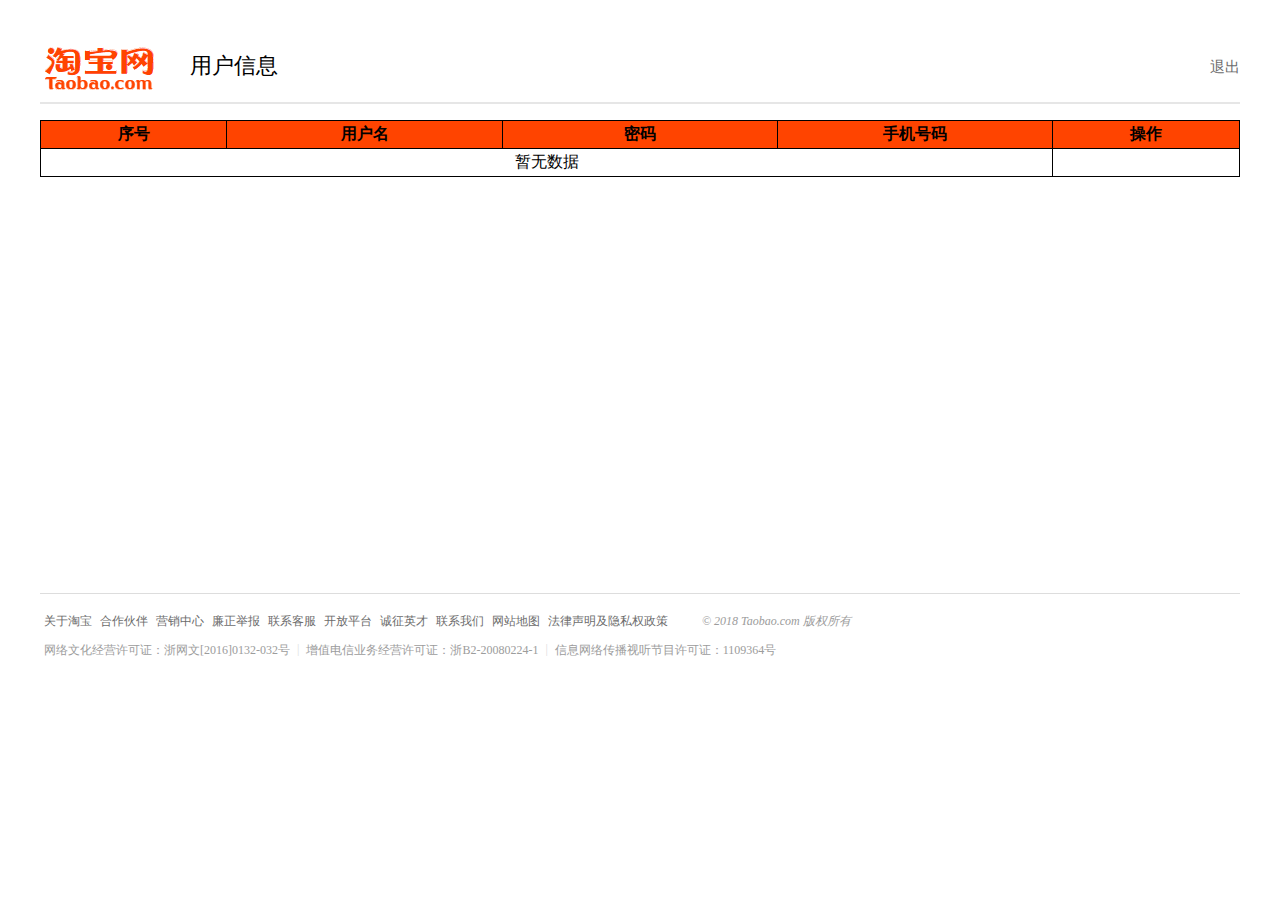
<file: admin.html>
<!DOCTYPE html PUBLIC "-//W3C//DTD HTML 4.01 Transitional//EN" "http://www.w3.org/TR/html4/strict.dtd">
<html>
<head>
    <meta http-equiv="Content-Type" content="text/html; charset=utf-8">
    <title>后台管理</title>
<script type="text/javascript" src="js/jquery.js"></script><!--jquery库-->
<script type="text/javascript" src="js/admin.js"></script><!--后台js-->
<link rel="stylesheet" type="text/css" href="css/admin.css"/><!--后台css-->


</head>


<body>
<!--页头-->
<div id="header">
        <h1><a href="#" title="淘宝网"><i><img src="images/14.jpg"></i></a></h1>
        <h2>用户信息</h2>
        <a href="login.html" id="exit">退出</a>
<div>
<!--table-->
<div id="jQueryList"></div>  
<!--页脚-->
    <div class="footer">
        <p>
        <a href="#">关于淘宝</a>
        <a href="#">合作伙伴</a>
        <a href="#">营销中心</a>
        <a href="#">廉正举报</a>
        <a href="#">联系客服</a>
        <a href="#">开放平台</a>
        <a href="#">诚征英才</a>
        <a href="#">联系我们</a>
        <a href="#">网站地图</a>
        <a href="#">法律声明及隐私权政策</a>
        <em>© 2018 Taobao.com 版权所有</em>
        </p>
        <p>
        <span>网络文化经营许可证：浙网文[2016]0132-032号</span>
        <b>|</b>
        <span>增值电信业务经营许可证：浙B2-20080224-1</span>
        <b>|</b>
        <span>信息网络传播视听节目许可证：1109364号</span>
        </p>
        <br>
        <br>
    </div>
</body>
</html>
</file>
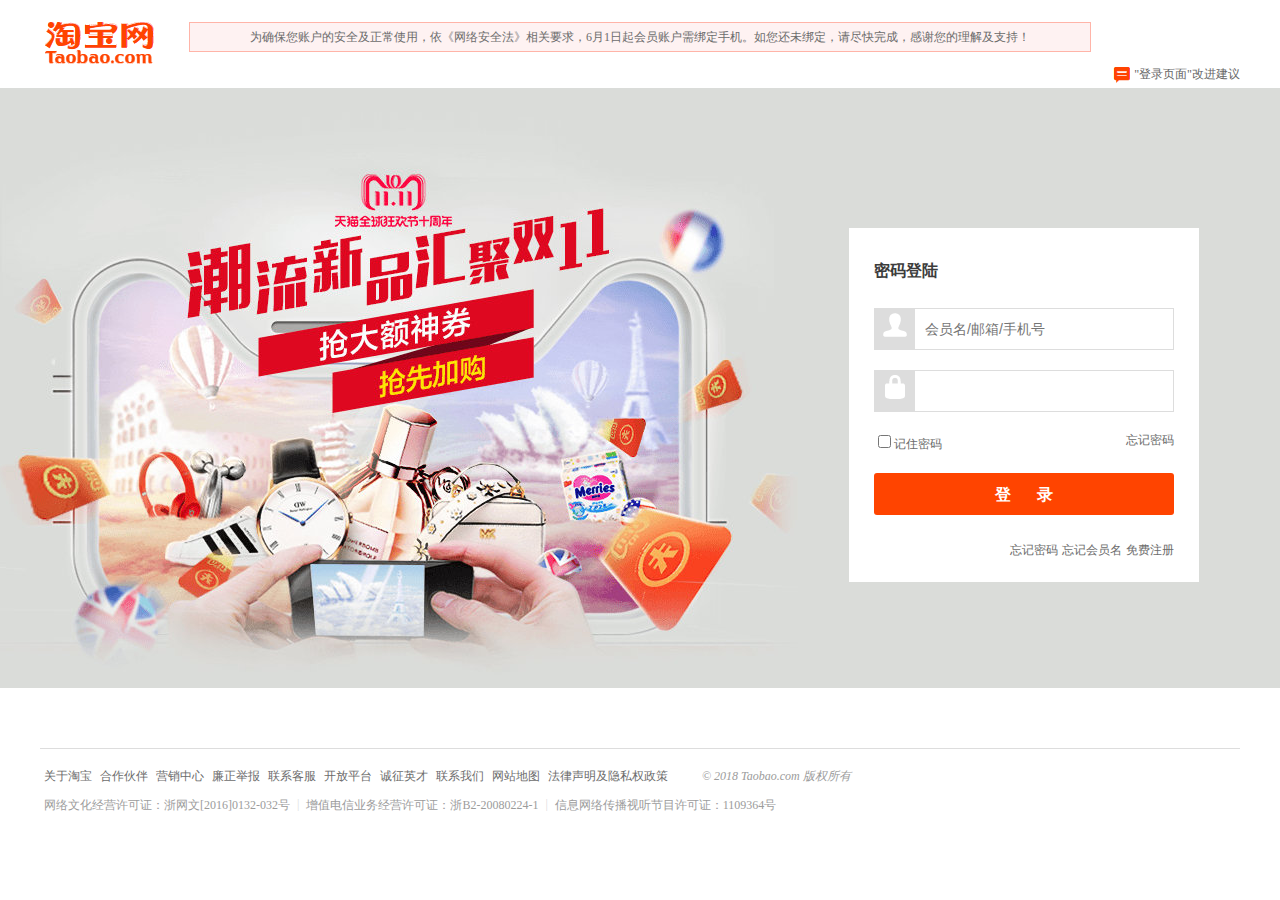
<file: login.html>
<!DOCTYPE html>
<html>
<head>
    <meta charset="utf-8">
	<title>用户登录</title>
    <script type="text/javascript" src="js/jquery-1.6.2.min.js"></script><!--jquery库-->
    <link rel="stylesheet" type="text/css" href="css/login.css"/><!--登录css-->
    <script type="text/javascript" src="js/login.js"></script><!--登录js-->
</head>

<body onLoad="pageload();">
    <!--页头-->
    <div id="header" class="clearfix">

        <div class="logo">
            <h1><a href="#" title="淘宝网"><i class="iconfont tb-logo-cn"><img src="images/14.jpg"></i></a></h1>

            <div class="login-msg error" style="text-align: center;width: 880px; margin: 0 auto;">
                <p class="error" style="float: none;width: auto;">
                    为确保您账户的安全及正常使用，依《网络安全法》相关要求，6月1日起会员账户需绑定手机。如您还未绑定，请尽快完成，感谢您的理解及支持！
                </p>
            </div>
            <a href=#" class="link">"登录页面"改进建议</a>
            <i style="float: right;padding-top: 13px;"><img src="images/15.png"></i>
            
        </div>
    </div>

    <!--登录表单-->
    <div id="content">
        <div class="login-newbg" style="background-image: url(images/13.jpg);"></div>
        <!--<form action="" method="post">-->
            <div class="login-box-warp">
                <div class="login-box">
                    <div class="login-title">
                        密码登陆
                    </div>

                    <div class="field">
                        <label> 
                            <i class="iconfont" title="会员名"><img src="images/11.png"></i>
                        </label>
                        <input type="text" id="username" class="login-text" value="" maxlength="32" placeholder="会员名/邮箱/手机号">
                    </div>

                    <div class="field">
                        <label><i class="iconfont" title="登录密码"><img src="images/12.png"></i></label> 
                        <input type="password" id="userpassword" class="login-text" maxlength="40">
                    </div>
                    
                    <div id="login-pwd">
                        <input id="chkSave" type="checkbox">记住密码
                        <a href="#">忘记密码</a>
                    </div>
                    
                    <button type="submit" id="submit">登&nbsp;&nbsp;&nbsp;&nbsp;&nbsp;&nbsp;录</button>
                    
                    <div class="login-links">
                       <a href="#">忘记密码</a>
                       <a href="#">忘记会员名</a>
                       <a href="register.html" class="register">免费注册</a>
                    </div>
                </div>
            </div>
      <!--</form>-->
    </div>

    <!--页脚-->
    <div class="footer">
        <p>
        <a href="#">关于淘宝</a>
        <a href="#">合作伙伴</a>
        <a href="#">营销中心</a>
        <a href="#">廉正举报</a>
        <a href="#">联系客服</a>
        <a href="#">开放平台</a>
        <a href="#">诚征英才</a>
        <a href="#">联系我们</a>
        <a href="#">网站地图</a>
        <a href="#">法律声明及隐私权政策</a>
        <em>© 2018 Taobao.com 版权所有</em>
        </p>
        <p>
        <span>网络文化经营许可证：浙网文[2016]0132-032号</span>
        <b>|</b>
        <span>增值电信业务经营许可证：浙B2-20080224-1</span>
        <b>|</b>
        <span>信息网络传播视听节目许可证：1109364号</span>
        </p>
        <br>
        <br>
    </div>

</body>
</html>
</file>
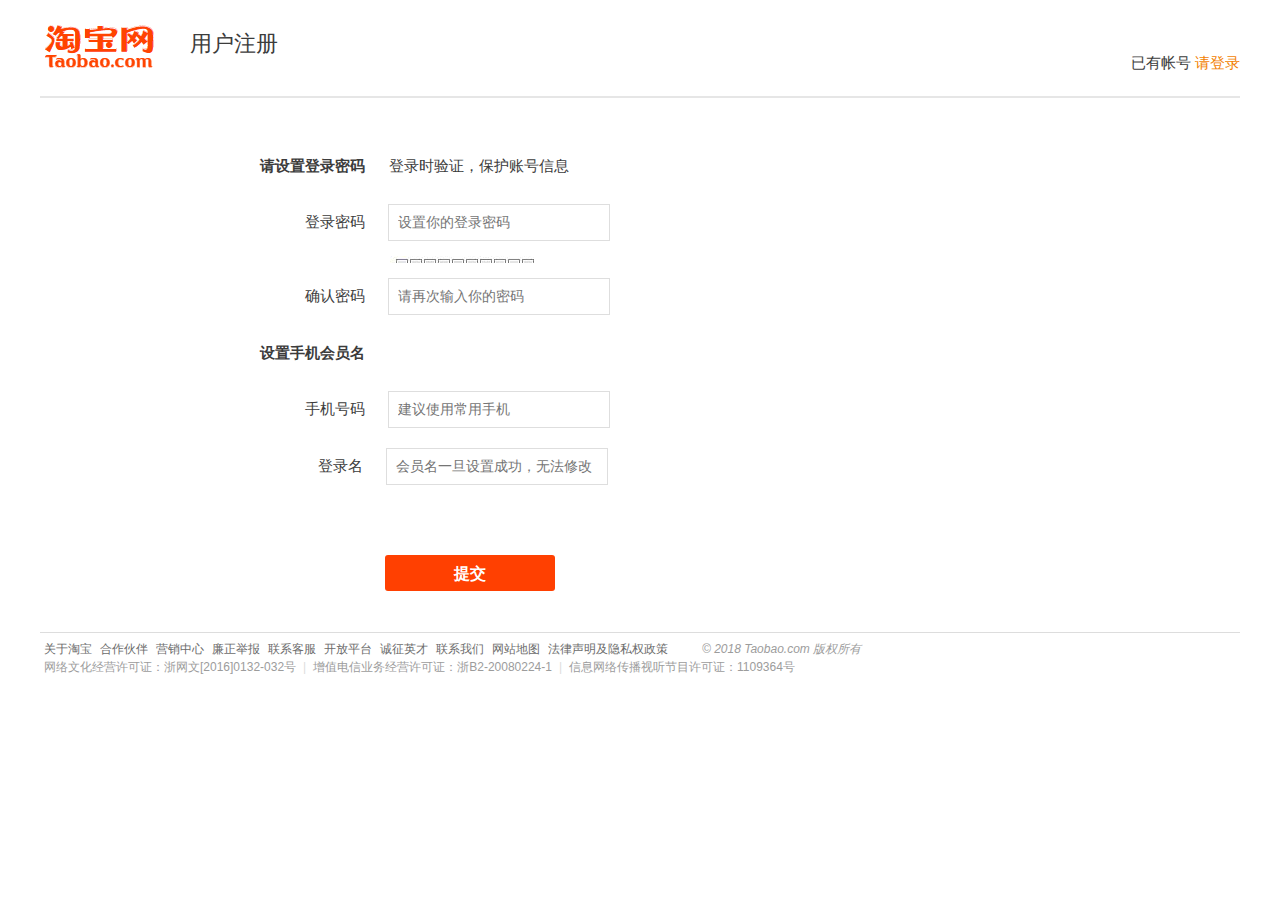
<file: register.html>
<!DOCTYPE html>
<html>
<head>
    <meta charset="utf-8">
    <title>用户注册</title>
    <script type="text/javascript" src="js/jquery-1.6.2.min.js"></script><!--jquery库-->
    <script type="text/javascript" src="js/Validform_v5.3.2_min.js"></script><!--注册验证-->
    <link rel="stylesheet" href="css/validformStyle.css" type="text/css" media="all" /><!--注册验证-->
    <script type="text/javascript" src="js/passwordStrength.js"></script><!--密码强度-->
    <link rel="stylesheet" type="text/css" href="css/register.css"/><!--注册css-->
    <script type="text/javascript" src="js/register.js"></script><!--注册js-->
    

    <style type="text/css">
    .is0{background:url(images/progressImg1.jpg) no-repeat 0 0;width:150px;height:7px;margin:5px 0 5px 390px;}
    .is10{background-position:0 -7px;}
    .is20{background-position:0 -14px;}
    .is30{background-position:0 -21px;}
    .is40{background-position:0 -28px;}
    .is50{background-position:0 -35px;}
    .is60{background-position:0 -42px;}
    .is70{background-position:0 -49px;}
    .is80{background-position:0 -56px;}
    .is90{background-position:0 -63px;}
    .is100{background-position:0 -70px;}
    </style>

</head>
<body>
    <!--页头-->
    <div id="header">
        <h1><a href="#" title="淘宝网"><i class="iconfont tb-logo-cn"><img src="images/14.jpg"></i></a></h1>
        <h2>用户注册</h2>
        <div id="login">
        <span>已有帐号</span>
        <a href="login.html">请登录</a>
        </div>
    </div>
    
    <!--注册表单-->
    <div id="content-left">
        <form action="" method="post" class="commentForm">
            <div class="form-item">
                <span class="title">请设置登录密码</span>
                <span>登录时验证，保护账号信息</span>
            </div>

            <div class="form-item">
                <span class="title2">登录密码</span>
                <input class="form-text" type="password" name="userpassword" id="userpassword" placeholder="设置你的登录密码"  datatype="*6-20" errormsg="密码长度在6~15位之间！">
            </div>
            <div id="passwordStrengthDiv" class="is0"></div> 

            <div class="form-item">
                <span class="title2">确认密码</span>
                <input class="form-text" type="password" name="userpassword2" placeholder="请再次输入你的密码" datatype="*" recheck="userpassword" errormsg="您两次输入的账号密码不一致！">
            </div>

            <div class="form-item">
                <span class="title">设置手机会员名</span>
            </div>
            
            <div class="form-item">
                <span class="title2">手机号码</span>
                <input class="form-text" type="text" id="userphone" placeholder="建议使用常用手机" datatype="m" errormsg="请输入您的手机号码！">
            </div> 
            
            <div class="form-item">
                <span class="title2">&nbsp;&nbsp;&nbsp;登录名</span>
                <input class="form-text" type="text" id="username" placeholder="会员名一旦设置成功，无法修改" datatype="s4-20" errormsg="登录名长度在4-20之间！">
            </div> 
            
            <div class="tips">
            <span id="spnStatus" style="color: #ff4001"></span>
            </div>

            <div class="form-item">
            <input type="button" class="btn" value="提交" onclick="btnReg_click();">
            </div>

        </form>
    </div>

    <!--页脚-->
    <div class="footer">
        <p>
        <a href="#">关于淘宝</a>
        <a href="#">合作伙伴</a>
        <a href="#">营销中心</a>
        <a href="#">廉正举报</a>
        <a href="#">联系客服</a>
        <a href="#">开放平台</a>
        <a href="#">诚征英才</a>
        <a href="#">联系我们</a>
        <a href="#">网站地图</a>
        <a href="#">法律声明及隐私权政策</a>
        <em>© 2018 Taobao.com 版权所有</em>
        </p>
        <p>
        <span>网络文化经营许可证：浙网文[2016]0132-032号</span>
        <b>|</b>
        <span>增值电信业务经营许可证：浙B2-20080224-1</span>
        <b>|</b>
        <span>信息网络传播视听节目许可证：1109364号</span>
        </p>
        <br>
        <br>
    </div>


</body>
</html>
</file>
<file: css/admin.css>
#header {
            position: relative;
            margin: 0 auto 10px;
            padding: 7px 0 9px;
            width: 1200px;
            height: 60px;
            border-bottom: 2px solid #e6e6e6;
        }

    #header h1 {
            position: relative;
            top: -10px;
            display: block;
            float: left;
            width: 150px;
            height: 44px;
        }
    #header h2 {
    height: 44px;
    font-size: 22px;
    font-family: ΢���ź�;
    font-weight: 400;
    float:left;
}
#exit{
	float: right;
	position:relative;
	top:25px;
	font-size:15px;
}
#jQueryList{
	height: 500px;
}
	table
        {	clear: both;
            border: black solid 1px;
            border-collapse: collapse;
        }
		td
        {
            border: black solid 1px;
            padding: 3px;
            text-align: center;
        }
		th
        {
            border: black solid 1px;
            padding: 3px;
            text-align: center;
            background-color: #f40;
        }
		a{
			text-decoration: none;
			color:#6c6c6c;
		}
		a:hover{
			color:red;
		}
		.t1{
			width: 200px;
		}
		.t2,.t3,.t4{
			width: 300px;
		}
		.t5{
			width: 200px;
		}
		.footer {
    clear:both;
    position: relative;
    margin: 60px auto 0;
    padding: 7px 0 9px;
    border-top: 1px solid #ddd;
    width: 1200px;
    font-size: 12px;
}
.footer a {
    display: inline;
    float: left;
    margin: 0 4px;
    color: #6c6c6c;
}
.footer a:hover{
    color: red;
}
.footer em{
    margin-left: 30px;
    color: #9c9c9c;
}
.footer span {
    display: inline;
    float: left;
    margin: 0 4px;
    color: #9c9c9c;
}
.footer b {
    display: inline;
    float: left;
    margin: 0 3px;
    font-weight: 400;
    color: #ddd;
}
</file>
<file: css/login.css>
html,body { margin:0 auto; }
        a{
            text-decoration:none;
        }
        #header {
            padding: 22px 0;
            height: 44px;
        }
        .logo {
            width: 1200px;
            margin: 0 auto;
            overflow: hidden;
        }
        .logo h1 {
            position: relative;
            top: -25px;
            display: block;
            float: left;
            zoom: 1;
            width: 110px;
            height: 44px;
            vertical-align: middle;
        }
        .login-msg {
         line-height: 16px;
         padding: 6px 10px;
         background: #fef2f2;
         border: 1px #ffb4a8 solid;
     }
     .login-msg.error {
        color: #6C6C6C;
    }
    .login-msg p {
        font-size: 12px;
        margin: 0;
        padding: 0;
    }
    .logo .link {
        float: right;
        line-height: 44px;
        color: #666;
        font-size: 12px;
        text-decoration: none;
    }
    .logo .link:hover{
        color: red;
    }
    #content {
        width: 100%;
        position: relative;
    }
    .login-newbg {
        background-position: center center;
        width: 100%;
        height: 600px;
    }
    .login-box-warp {
        position: absolute;
        top: 50%;
        left: 80%;
        margin: -160px 0 0 -175px;
        width: 350px;
        height: 320px;
    }
    .login-box {
        width: 300px;
        padding: 25px 25px 23px;
        color: #6c6c6c;
        background: #fff;
        position: relative;
        margin: 0 auto;
    }
    .login-title {
        height: 18px;
        line-height: 18px;
        font-size: 16px;
        color: #3c3c3c;
        margin-top: 9px;
        padding-bottom: 8px;
        font-weight: 700;
    }
    .field {
        margin-top: 20px;
        position: relative;
    }
    label {
        display: block;
        width: 40px;
        height: 40px;
        line-height: 40px;
        color: #fff;
        background: #ddd;
        text-align: center;
        position: absolute;
        left: 1px;
        top: 1px;
        outline: 0;
    }
    .login-text {
        width: 240px;
        font-size: 14px;
        line-height: 18px;
        height: 18px;
        padding: 11px 8px 11px 50px;
        border: 1px solid #ddd;
    }
    .iconfont {
        font-size: 22px;
        font-family: iconfont!important;
        font-size: 16px;
        font-style: normal;
        -webkit-font-smoothing: antialiased;
        -webkit-text-stroke-width: .2px;
        -moz-osx-font-smoothing: grayscale;    
    }
    #login-pwd{
	margin-top:20px;
	font-size:12px;
	color: #6c6c6c;
    }
    #login-pwd a{
	color: #6c6c6c;
	float:right;
    }
    #login-pwd a:hover{
	color: red;
}
    button {
        width: 300px;
        height: 42px;
        margin-top: 20px;
        border: 0;
        display: inline-block;
        overflow: hidden;
        vertical-align: middle;
        line-height: 42px;
        font-size: 16px;
        font-weight: 700;
        color: #fff;
        background: #f40;
        border-radius: 3px;
        cursor: pointer;
        zoom: 1;
    }
    .login-links {
        margin-top: 25px;
        overflow: hidden;
        text-align: right;
    }
    .login-links a{
        font-size: 12px;
        color: #6c6c6c;
        text-decoration: none;
    }
    .login-links a:hover{
        color: red;
    }
    .footer {
    position: relative;
    margin: 60px auto 0;
    padding: 7px 0 9px;
    border-top: 1px solid #ddd;
    width: 1200px;
    font-size: 12px;
}
.footer a {
    display: inline;
    float: left;
    margin: 0 4px;
    color: #6c6c6c;
}
.footer a:hover{
    color: red;
}
.footer em{
    margin-left: 30px;
    color: #9c9c9c;
}
.footer span {
    display: inline;
    float: left;
    margin: 0 4px;
    color: #9c9c9c;
}
.footer b {
    display: inline;
    float: left;
    margin: 0 3px;
    font-weight: 400;
    color: #ddd;
}
</file>
<file: css/validformStyle.css>
��/ *   c o m m o n   c s s   = = = = = = = = = = = = = = = = = = = = = = = = = = = = = = = = = = = = = = = = = = = = = =   * /  
 b o d y { m a r g i n : 0   a u t o ; 	 t e x t - a l i g n : c e n t e r ;   f o n t :   1 2 p x / 1 . 5   a r i a l ;   c o l o r : # 2 4 2 4 2 4 ; b a c k g r o u n d : # 2 1 2 2 2 2 ; }  
 d i v { t e x t - a l i g n : l e f t ; }  
 : f o c u s { o u t l i n e : n o n e ; }  
 h 4 , h 3 , h 2 , h 1 { f o n t - s i z e : 1 4 p x ;   m a r g i n : 0 ; }  
 f o r m , u l , o l , d l , d d , p { m a r g i n : 0 ;   p a d d i n g : 0 ; }  
 l i { l i s t - s t y l e - t y p e : n o n e ; }  
 i m g { b o r d e r : n o n e ;   v e r t i c a l - a l i g n : m i d d l e ; }  
 b u t t o n , i n p u t , s e l e c t , t e x t a r e a { f o n t - s i z e : 1 e m ; 	 m a r g i n : 0 ;   f o n t - f a m i l y : t a h o m a ,   a r i a l ,   s i m s u n ,   s a n s - s e r i f ;   c o l o r : # 4 8 4 8 4 8 ; }  
 a { c o l o r : # f 2 7 f 0 2 ;   t e x t - d e c o r a t i o n : n o n e ; }  
 a : h o v e r { t e x t - d e c o r a t i o n : u n d e r l i n e ; }  
 s u p { v e r t i c a l - a l i g n : t e x t - t o p ; }  
 s u b { v e r t i c a l - a l i g n : t e x t - b o t t o m ; }  
 d e l { c o l o r : # 6 8 6 8 6 8 ; }  
 t a b l e { b o r d e r - c o l l a p s e : c o l l a p s e ;   b o r d e r - s p a c i n g : 0 ; }  
 / *   f o r   f o n t   &   t e x t   &   t a g   = = = = = = = = = = = = = = = = = = = = = = = = = = = = = = = = = = =   * /  
 . r e d {  
 	 c o l o r : r e d ! i m p o r t a n t ;  
 }  
 . g r a y {  
 	 c o l o r : # 6 8 6 8 6 8 ! i m p o r t a n t ;  
 }  
 . h a s D e f a u l t T e x t { c o l o r : # 9 9 9 ; }  
 . o r a n g e {  
 	 c o l o r : # f 6 0 ! i m p o r t a n t ;  
 }  
 . g r e e n {  
 	 c o l o r : # 7 9 a 6 0 5 ! i m p o r t a n t ;  
 }  
 . b l u e {  
 	 c o l o r : # 0 0 5 7 b 0 ! i m p o r t a n t ;  
 }  
 b { f o n t - w e i g h t : n o r m a l ;   d i s p l a y : i n l i n e - b l o c k ;   m a r g i n : 0   8 p x ;   c o l o r : # f 2 7 f 0 2 ; }  
 / *   f o r   m a r g i n   &   p a d d i n g   |   w i d t h   &   h e i g h t   = = = = = = = = = = = = = = = = = = =   * /  
 . m b 1 0 {  
 	 m a r g i n - b o t t o m : 1 0 p x ;  
 }  
 . m b 1 8 { m a r g i n - b o t t o m : 1 8 p x ; }  
 . m b 2 2 { m a r g i n - b o t t o m : 2 2 p x ; }  
 . m t 1 0 {  
 	 m a r g i n - t o p : 1 0 p x ;  
 }  
 . m r 2 0 {  
 	 m a r g i n - r i g h t : 2 0 p x ;  
 }  
 . p 1 0 { p a d d i n g : 1 0 p x ; }  
 . t l   {   t e x t - a l i g n :   l e f t }  
 . t r   {   t e x t - a l i g n :   r i g h t }  
 . t c   {   t e x t - a l i g n :   c e n t e r }  
 . m l 1 0   { m a r g i n - l e f t :   1 0 p x ; }  
 . m r 1 0   { m a r g i n - r i g h t :   1 0 p x ; }  
 / *   c l a s s   c s s   = = = = = = = = = = = = = = = = = = = = = = = = = = = =   c l a s s   c s s   = = = = = = = =   * /  
 . f l {  
 	 f l o a t : l e f t ;  
 	 d i s p l a y : i n l i n e ;  
 }  
 . f r {  
 	 f l o a t : r i g h t ;  
 	 d i s p l a y : i n l i n e ;  
 }  
 . c l e a r { c l e a r : b o t h ;   h e i g h t : 0 ;   o v e r f l o w : h i d d e n ; }  
 . l i r e s e t   l i   {  
         b a c k g r o u n d :   u r l ( " i m a g e s / a r r o w 1 . g i f " )   n o - r e p e a t   l e f t   8 p x ;  
         m a r g i n - b o t t o m :   4 p x ;  
         p a d d i n g - l e f t :   1 5 p x ;  
 }  
 . l i r e s e t 2   l i   {  
         b a c k g r o u n d :   u r l ( " i m a g e s / a r r o w 2 . g i f " )   n o - r e p e a t   l e f t   8 p x ;  
         m a r g i n - b o t t o m :   4 p x ;  
         p a d d i n g - l e f t :   1 5 p x ;  
 }  
 . d o w n l o a d {  
 	 p a d d i n g : 6 p x   0   6 p x   7 0 p x ;  
 	 l i n e - h e i g h t : 2 6 p x ;  
 	 h e i g h t : 6 4 p x ;  
 	 f o n t - s i z e : 1 6 p x ;  
 	 f o n t - f a m i l y : " m i c r o s o f t   y a h e i " ;  
 	 b a c k g r o u n d : u r l ( . . / i m a g e s / d o w n l o a d . p n g )   n o - r e p e a t ;  
 	 w h i t e - s p a c e : n o w r a p ;  
 }  
 . d o n a t e {  
 	 p a d d i n g : 1 5 p x   5 p x   6 p x   7 2 p x ;  
 	 h e i g h t : 5 5 p x ;  
 	 w i d t h : 2 1 3 p x ;  
 	 d i s p l a y : b l o c k ;  
 	 c o l o r : # 8 b 6 3 0 0 ;  
 	 b o r d e r : 5 p x   s o l i d   # F 2 7 F 0 2 ;  
 	 b a c k g r o u n d : u r l ( . . / i m a g e s / d o n a t e . p n g )   3 p x   c e n t e r   n o - r e p e a t   # f a e 4 a e ;  
 }  
 . d o n a t e : h o v e r {  
 	 t e x t - d e c o r a t i o n : n o n e ;  
 	 b a c k g r o u n d - c o l o r : # f f f 7 9 f ;  
 }  
 / * - - f i n d   h e i g h t   f o r   f l o a t   e l e m e n t s   - - - - - - - - - - - - - - - - - - - - - - - - - - * /  
 . c l s : a f t e r { c o n t e n t : " " ; f o n t - s i z e : 0 ; d i s p l a y : b l o c k ; h e i g h t : 0 ; c l e a r : b o t h ; v i s i b i l i t y : h i d d e n ; }  
 *   h t m l   . c l s {   z o o m :   1 ;   }   / *   I E 6   * /  
 * : f i r s t - c h i l d + h t m l   . c l s {   z o o m :   1 ;   }   / *   I E 7   * /  
  
 . w r a p e r {  
 	 w i d t h : 9 8 0 p x ;  
 	 m a r g i n - l e f t : a u t o ;  
 	 m a r g i n - r i g h t : a u t o ;  
 }  
 . h e a d e r { b a c k g r o u n d : u r l ( i m a g e s / h e a d e r - b g . g i f )   r e p e a t - x   l e f t   b o t t o m ; }  
 . h e a d e r   h 1   {  
 	 f o n t - s i z e : 3 4 p x ;  
 	 l i n e - h e i g h t : 5 2 p x ;  
 	 f o n t - w e i g h t : n o r m a l ;  
 	 p a d d i n g : 6 p x   0   8 p x   0 ;  
 }  
 . h e a d e r   h 1   a { c o l o r : # f f f ; }  
 . h e a d e r   . w r a p e r { h e i g h t : 7 2 p x ;   p o s i t i o n : r e l a t i v e ; }  
  
 . h e a d e r   . n a v   {  
 	 p o s i t i o n : a b s o l u t e ;  
 	 r i g h t : - 1 p x ;  
 	 t o p : 0 ;  
 	 f o n t - f a m i l y : " m i c r o s o f t   y a h e i " ;  
 }  
 . h e a d e r   . n a v   l i   {  
 	 f l o a t : l e f t ;  
 }  
 . h e a d e r   . n a v   l i   a   {  
 	 f o n t - s i z e : 2 0 p x ;  
 	 c o l o r : # f f f ;  
 	 h e i g h t : 6 7 p x ;  
 	 l i n e - h e i g h t : 6 7 p x ;  
 	 t e x t - d e c o r a t i o n : n o n e ;  
 	 p a d d i n g - l e f t : 1 5 p x ;  
 	 p a d d i n g - r i g h t : 1 5 p x ;  
 	 t e x t - a l i g n : c e n t e r ;  
 	 f l o a t : l e f t ;  
 	 m a r g i n - r i g h t : 1 p x ;  
 	 b a c k g r o u n d : u r l ( i m a g e s / n a v b g . g i f )   r e p e a t - x ;  
 }  
 . h e a d e r   . n a v   l i   a . c u r r e n t ,   . h e a d e r   . n a v   l i   a : h o v e r   {  
 	 b o r d e r - b o t t o m : 5 p x   s o l i d   # f 2 7 f 0 2 ;  
 }  
 . g a l l e r y {  
 	 h e i g h t : 4 9 6 p x ;  
 	 o v e r f l o w : h i d d e n ;  
 	 b a c k g r o u n d : u r l ( i m a g e s / g a l l e r r y - b g . g i f )   0   0   r e p e a t - x   # c c c ;  
 	 b o r d e r - b o t t o m : 5 p x   s o l i d   # E A E A E A ;    
 }  
 . g a l l e r y   l i { b a c k g r o u n d - c o l o r : # f f f ;   o v e r f l o w : h i d d e n ; }  
 . r o u n d a b o u t - h o l d e r     {    
 	 w i d t h : 6 4 6 p x ;  
 	 h e i g h t : 4 9 6 p x ;  
 	 m a r g i n : 0   a u t o ;  
 }  
 . r o u n d a b o u t - m o v e a b l e - i t e m   {  
 	 w i d t h :   6 4 6 p x ;  
 	 h e i g h t :   4 1 6 p x ;  
 	 c u r s o r :   p o i n t e r ;  
 	 b o r d e r : 3 p x   s o l i d   # c c c ;  
 	 b o r d e r : 3 p x   s o l i d   r g b a ( 2 5 5 , 2 5 5 , 2 5 5 , 0 . 5 ) ;  
 	 b o r d e r - r a d i u s : 4 p x ;  
 	 - m o z - b o r d e r - r a d i u s : 4 p x ;  
 	 - w e b k i t - b o r d e r - r a d i u s : 4 p x ;  
 }  
 . r o u n d a b o u t - m o v e a b l e - i t e m   i m g {  
 	 w i d t h : 1 0 0 % ;  
 }  
 . r o u n d a b o u t - i n - f o c u s   {  
 	 c u r s o r : d e f a u l t ;  
 	 b o r d e r : 3 p x   s o l i d   r g b a ( 2 5 5 , 2 5 5 , 2 5 5 , 0 . 8 ) ;  
 }  
 . m a i n { b a c k g r o u n d - c o l o r : # f f f ;   c o l o r : # 4 2 4 2 4 2 ;   p a d d i n g : 2 0 p x   0   3 0 p x ;   l i n e - h e i g h t : 2 2 p x ; }  
 . a s i d e { w i d t h : 3 0 0 p x ; }  
 . m a i n   h 3 ,  
 . m a i n   h 2 {  
 	 c o l o r :   # 2 1 2 2 2 2 ;  
         f o n t - s i z e : 2 6 p x ;  
         f o n t - w e i g h t :   n o r m a l ;  
         l i n e - h e i g h t :   1 . 2 e m ;  
         m a r g i n - b o t t o m :   2 2 p x ;  
 	 f o n t - f a m i l y : " m i c r o s o f t   y a h e i " ;  
 }  
 . m a i n   h 3   s p a n ,  
 . m a i n   h 2   s p a n {  
         c o l o r :   # 8 8 8 ;  
 }  
 . c o n t e n t { w i d t h : 6 5 0 p x ; }  
 . m a i n   p {  
         m a r g i n - b o t t o m :   1 8 p x ;  
 }  
 . l a t e s t c o m m e n t   l i { m a x - h e i g h t : 3 6 p x ;   l i n e - h e i g h t : 1 8 p x ;   o v e r f l o w : h i d d e n ;   m a r g i n - b o t t o m : 1 6 p x ;   c o l o r : # 0 0 0 ; }  
 . l a t e s t c o m m e n t   a {  
 	 c o l o r : # 8 a 8 a 8 a ;  
 	 t e x t - d e c o r a t i o n : u n d e r l i n e ;  
 }  
 . l a t e s t c o m m e n t   a : h o v e r { t e x t - d e c o r a t i o n : n o n e ; }  
  
 . f o o t e r   {  
 	 c o l o r : # f f f ;  
 	 h e i g h t : 2 0 p x ;  
 	 p a d d i n g : 2 0 p x   0   2 2 p x   0 ;  
 	 b o r d e r - t o p : 5 p x   s o l i d   # e e e ;  
 }  
  
 . c o m m e n t l i s t   c i t e ,   . c o m m e n t l i s t   e m   {  
         f o n t - s t y l e :   n o r m a l ;  
 }  
 . c o m m e n t   . t i t   {  
         b o r d e r - b o t t o m :   1 p x   d a s h e d   # C C C C C C ;  
         f o n t - w e i g h t :   b o l d ;  
         m a r g i n - b o t t o m :   1 0 p x ;  
         p a d d i n g - b o t t o m :   6 p x ;  
 }  
 . c o m m e n t   . t i t   s p a n . g r a y   {  
         f o n t - w e i g h t :   n o r m a l ;  
 }  
 . c o m m e n t   . c o m m e n t - m e t a   a { c o l o r : # 9 9 9 ;   c u r s o r : d e f a u l t ; }  
 . c o m m e n t   . c o m m e n t - m e t a   a : h o v e r { t e x t - d e c o r a t i o n : n o n e ; }  
 . c o m m e n t l i s t   p   {  
         c o l o r :   # 3 3 3 3 3 3 ;  
         l i n e - h e i g h t :   2 3 p x ;  
         m a r g i n :   8 p x   0 ;  
 }  
 . c o m m e n t l i s t   l i   {  
         c o l o r :   # 6 6 6 6 6 6 ;  
         f l o a t :   n o n e ;  
         h e i g h t :   a u t o ;  
         m a r g i n :   0 ;  
         m i n - h e i g h t :   5 0 p x ;  
         p a d d i n g :   1 0 p x   1 0 p x   1 0 p x   7 2 p x ;  
         p o s i t i o n :   r e l a t i v e ;  
         w i d t h :   8 9 8 p x ;  
 }  
 . c o m m e n t l i s t   l i . g r a y b g   {  
         b a c k g r o u n d - c o l o r :   # e e e ;  
 }  
 . c o m m e n t l i s t   l i   i m g   {  
         b o r d e r :   1 p x   s o l i d   # D D D D D D ;  
         h e i g h t :   3 2 p x ;  
         l e f t :   1 0 p x ;  
         p a d d i n g :   4 p x ;  
         p o s i t i o n :   a b s o l u t e ;  
         t o p :   1 3 p x ;  
         w i d t h :   3 2 p x ;  
 }  
 . c o m m e n t l i s t   l i   . s a i d   {  
         m a r g i n :   1 0 p x   0 ;  
 }  
 . s e n d c o m m e n t   l i   {  
         p a d d i n g :   5 p x   0 ;  
 }  
 . s e n d c o m m e n t   . i n p u t x t   {  
         b o r d e r :   1 p x   s o l i d   # C C C C C C ;  
         p a d d i n g :   5 p x ;  
         w i d t h :   2 3 0 p x ;  
 }  
 . s e n d c o m m e n t   t e x t a r e a   {  
         b o r d e r :   1 p x   s o l i d   # C C C C C C ;  
         h e i g h t :   1 6 0 p x ;  
         o v e r f l o w :   a u t o ;  
         p a d d i n g :   5 p x ;  
         w i d t h :   5 6 6 p x ;  
 }  
 . s e n d c o m m e n t   . b t n _ s u b   {  
         c u r s o r :   p o i n t e r ;  
         p a d d i n g :   8 p x   2 0 p x ;  
 }  
  
 . p a g e n a v {  
 	 p a d d i n g : 1 0 p x   0 ;  
 }  
 . p a g e n a v   a {  
 	 d i s p l a y : i n l i n e - b l o c k ;  
 	 b o r d e r : 1 p x   s o l i d   # d d d ;  
 	 p a d d i n g : 0   4 p x   1 p x ;  
 }  
 . p a g e n a v   b {  
 	 c o l o r : r e d ;  
 }  
 . p a g e n a v   * {  
 	 m a r g i n - r i g h t : 6 p x ;  
 }  
  
 . w p _ s y n t a x { m a r g i n - b o t t o m : 2 2 p x ! i m p o r t a n t ; }  
 . p o s t   p { m a r g i n - b o t t o m : 8 p x ; }  
  
 . q u e s t i o n l i s t   d t {  
 	 p a d d i n g : 5 p x   1 5 p x ;  
 	 c o l o r : # 3 3 3 ;  
 	 f o n t - s i z e : 1 4 p x ;  
 	 b a c k g r o u n d - c o l o r : # e e e ;    
 }  
 . q u e s t i o n l i s t   d d { p a d d i n g : 6 p x   1 5 p x   1 5 p x ;   m a r g i n - b o t t o m : 1 0 p x ;   c o l o r : # 6 6 6 ; }  
 . q u e s t i o n l i s t   p { m a r g i n : 8 p x   0 ; }  
 / * = = = = = = = = = = `m�0{��%1�Wē�ua l i d f o r m G�tT0(���= = = = = = = = = = = * /  
 . V a l i d f o r m _ c h e c k t i p {  
 	 m a r g i n - l e f t : 8 p x ;  
 	 l i n e - h e i g h t : 2 0 p x ;  
 	 h e i g h t : 2 0 p x ;  
 	 o v e r f l o w : h i d d e n ;  
 	 c o l o r : # 9 9 9 ;  
 	 f o n t - s i z e : 1 2 p x ;  
 }  
 . V a l i d f o r m _ r i g h t {  
 	 c o l o r : # 7 1 b 8 3 d ;  
 	 p a d d i n g - l e f t : 2 0 p x ;  
 	 b a c k g r o u n d : u r l ( . . / i m a g e s / r i g h t . p n g )   n o - r e p e a t   l e f t   c e n t e r ;  
 }  
 . V a l i d f o r m _ w r o n g {  
 	 c o l o r : r e d ;  
 	 p a d d i n g - l e f t : 2 0 p x ;  
 	 w h i t e - s p a c e : n o w r a p ;  
 	 b a c k g r o u n d : u r l ( . . / i m a g e s / e r r o r . p n g )   n o - r e p e a t   l e f t   c e n t e r ;  
 }  
 . V a l i d f o r m _ l o a d i n g {  
 	 p a d d i n g - l e f t : 2 0 p x ;  
 	 b a c k g r o u n d : u r l ( . . / i m a g e s / o n L o a d . g i f )   n o - r e p e a t   l e f t   c e n t e r ;  
 }  
 . V a l i d f o r m _ e r r o r {  
 	 b a c k g r o u n d - c o l o r : # f f e 7 e 7 ;  
 }  
 # V a l i d f o r m _ m s g { c o l o r : # 7 d 8 2 8 9 ;   f o n t :   1 2 p x / 1 . 5   t a h o m a ,   a r i a l ,   \ 5 b 8 b \ 4 f 5 3 ,   s a n s - s e r i f ;   w i d t h : 2 8 0 p x ;   - w e b k i t - b o x - s h a d o w : 2 p x   2 p x   3 p x   # a a a ;   - m o z - b o x - s h a d o w : 2 p x   2 p x   3 p x   # a a a ;   b a c k g r o u n d : # f f f ;   p o s i t i o n : a b s o l u t e ;   t o p : 0 p x ;   r i g h t : 5 0 p x ;   z - i n d e x : 9 9 9 9 9 ;   d i s p l a y : n o n e ; f i l t e r :   p r o g i d : D X I m a g e T r a n s f o r m . M i c r o s o f t . S h a d o w ( S t r e n g t h = 3 ,   D i r e c t i o n = 1 3 5 ,   C o l o r = ' # 9 9 9 9 9 9 ' ) ;   b o x - s h a d o w :   2 p x   2 p x   0   r g b a ( 0 ,   0 ,   0 ,   0 . 1 ) ; }  
 # V a l i d f o r m _ m s g   . i f r a m e { p o s i t i o n : a b s o l u t e ;   l e f t : 0 p x ;   t o p : - 1 p x ;   z - i n d e x : - 1 ; }  
 # V a l i d f o r m _ m s g   . V a l i d f o r m _ t i t l e { l i n e - h e i g h t : 2 5 p x ;   h e i g h t : 2 5 p x ;   t e x t - a l i g n : l e f t ;   f o n t - w e i g h t : b o l d ;   p a d d i n g : 0   8 p x ;   c o l o r : # f f f ;   p o s i t i o n : r e l a t i v e ;   b a c k g r o u n d - c o l o r : # 9 9 9 ;  
 b a c k g r o u n d :   - m o z - l i n e a r - g r a d i e n t ( t o p ,   # 9 9 9 ,   # 6 6 6   1 0 0 % ) ;   b a c k g r o u n d :   - w e b k i t - g r a d i e n t ( l i n e a r ,   0   0 ,   0   1 0 0 % ,   f r o m ( # 9 9 9 ) ,   t o ( # 6 6 6 ) ) ;   f i l t e r :     p r o g i d : D X I m a g e T r a n s f o r m . M i c r o s o f t . g r a d i e n t ( s t a r t C o l o r s t r = ' # 9 9 9 9 9 9 ' ,   e n d C o l o r s t r = ' # 6 6 6 6 6 6 ' ) ; }  
 # V a l i d f o r m _ m s g   a . V a l i d f o r m _ c l o s e : l i n k , # V a l i d f o r m _ m s g   a . V a l i d f o r m _ c l o s e : v i s i t e d { l i n e - h e i g h t : 2 2 p x ;   p o s i t i o n : a b s o l u t e ;   r i g h t : 8 p x ;   t o p : 0 p x ;   c o l o r : # f f f ;   t e x t - d e c o r a t i o n : n o n e ; }  
 # V a l i d f o r m _ m s g   a . V a l i d f o r m _ c l o s e : h o v e r { c o l o r : # c c c ; }  
 # V a l i d f o r m _ m s g   . V a l i d f o r m _ i n f o { p a d d i n g : 8 p x ; b o r d e r : 1 p x   s o l i d   # b b b ;   b o r d e r - t o p : n o n e ;   t e x t - a l i g n : l e f t ; } 
</file>
<file: css/register.css>
.is0{background:url(images/progressImg1.jpg) no-repeat 0 0;width:150px;height:7px;margin:5px 0 5px 390px;}
    .is10{background-position:0 -7px;}
    .is20{background-position:0 -14px;}
    .is30{background-position:0 -21px;}
    .is40{background-position:0 -28px;}
    .is50{background-position:0 -35px;}
    .is60{background-position:0 -42px;}
    .is70{background-position:0 -49px;}
    .is80{background-position:0 -56px;}
    .is90{background-position:0 -63px;}
    .is100{background-position:0 -70px;}
    html,body { 
        background-color: white;
        margin:0 auto; 
        color: #3c3c3c;
    }
    a{
        text-decoration: none;
    }
    #header {
            position: relative;
            margin: 20px auto 10px;
            padding: 7px 0 9px;
            width: 1200px;
            height: 60px;
            border-bottom: 2px solid #e6e6e6;
        }

    #header h1 {
            position: relative;
            top: -5px;
            display: block;
            float: left;
            width: 150px;
            height: 44px;
        }
    #header h2 {
    height: 44px;
    font-size: 22px;
    font-family: ΢���ź�;
    font-weight: 400;
    float:left;
}
#login{
	float:right;
	position:relative;
	top:25px;
	font-size:15px;
}
    #content-left{
        padding: 30px 0;
        font-size: 15px;
	width:900px;
	float:left;
    }
    .form-item {
    padding: 10px 0 10px 260px;
    line-height: 36px;
    zoom: 1;
}
    .title{
        font-weight: 700;
        margin-right: 20px;
    }
    .title2{
        margin-left: 45px;
        margin-right: 22px;
    }
    .form-text {
    border: 1px solid #dedede;
    width: 202px;
    height: 17px;
    line-height: 17px;
    padding: 9px;
    font-size: 14px;
    margin-left: -3px;
    }
    .btn {
    display: inline-block;
    zoom: 1;
    width: 170px;
    height: 36px;
    line-height: 36px;
    margin-left: 125px;
    margin-top: 25px;
    color: #FFF;
    font-weight: 700;
    font-size: 16px;
    text-align: center;
    background: #ff4001;
    border: 0;
    border-radius: 3px;
    cursor: pointer;
}
.tips{
    font-size:15px;
    line-height: 15px;
    height:15px;
    margin-top:10px;
}
#spnStatus{
    padding-left:260px;
}
.footer {
    clear:both;
    position: relative;
    margin: 60px auto 0;
    padding: 7px 0 9px;
    border-top: 1px solid #ddd;
    width: 1200px;
    font-size: 12px;
}
.footer a {
    display: inline;
    float: left;
    margin: 0 4px;
    color: #6c6c6c;
}
.footer a:hover{
    color: red;
}
.footer em{
    margin-left: 30px;
    color: #9c9c9c;
}
.footer span {
    display: inline;
    float: left;
    margin: 0 4px;
    color: #9c9c9c;
}
.footer b {
    display: inline;
    float: left;
    margin: 0 3px;
    font-weight: 400;
    color: #ddd;
}
</file>
